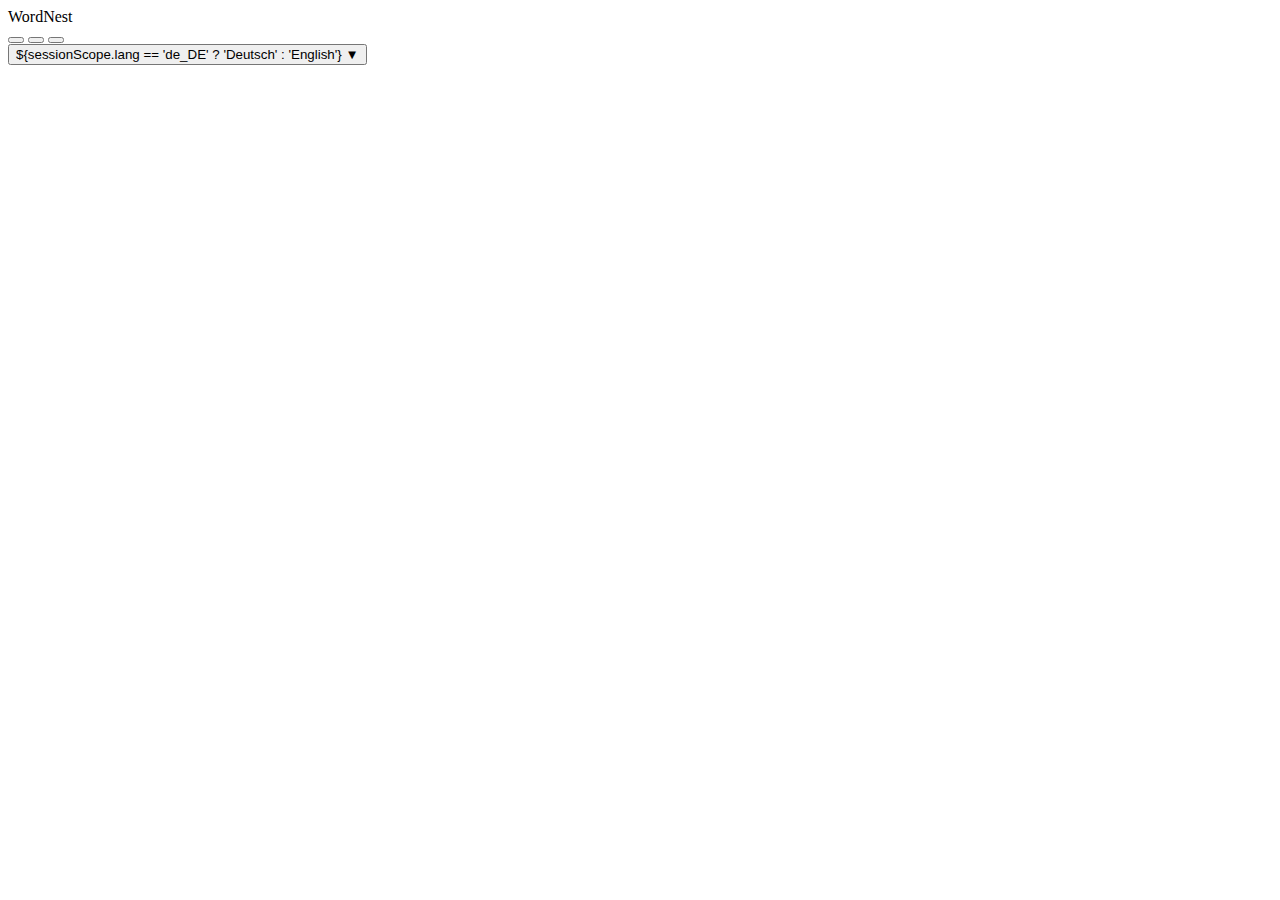
<file: header.html>
<!DOCTYPE html>
<html lang="en">

<head>
    <meta charset="UTF-8">
    <meta name="viewport" content="width=device-width, initial-scale=1.0">
    <title></title>
    <link rel="stylesheet" href="">
</head>

<body>
    <header>
        <div class="header-container">
            <div class="logo">WordNest</div>
            <div class="nav-buttons">
                <button class="nav-button">
                    <fmt:message key="page.home.main" />
                </button>
                <button class="nav-button">
                    <fmt:message key="page.home.subscribes" />
                </button>
                <button class="nav-button">
                    <fmt:message key="page.home.profile" />
                </button>
                <form action="${pageContext.request.contextPath}/locale" method="post">
                    <button class="nav-button">${sessionScope.lang == 'de_DE' ? 'Deutsch' : 'English'} ▼</button>
                    <input type="hidden" name="lang" id="langInput"
                        value="${sessionScope.lang == null ? 'de_DE' : (sessionScope.lang == 'de_DE' ? 'en_US' : 'de_DE')}">
                </form>
            </div>
        </div>
    </header>

</body>

</html>
</file>
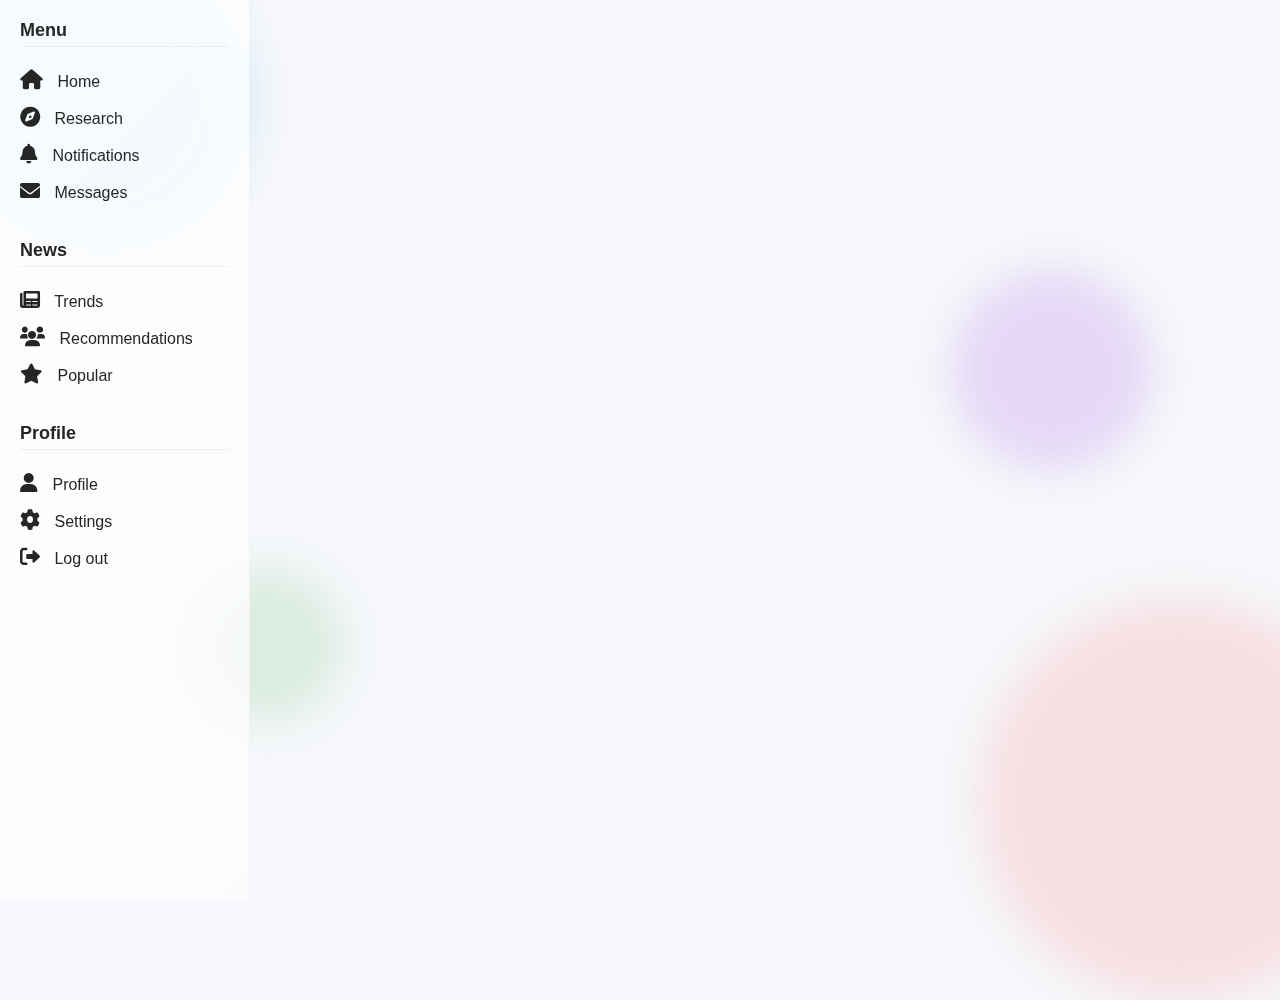
<file: post.html>
<!DOCTYPE html>
<html lang="en">

<head>
    <meta charset="UTF-8">
    <meta name="viewport" content="width=device-width, initial-scale=1.0">
    <link rel="stylesheet" href="https://cdnjs.cloudflare.com/ajax/libs/font-awesome/6.0.0-beta3/css/all.min.css">
    <title>WordNest</title>
    <link rel="stylesheet" href="style.css">
</head>

<body>
    <div class="background"></div>
    <div class="decoration circle1"></div>
    <div class="decoration circle2"></div>
    <div class="decoration circle3"></div>
    <div class="decoration circle4"></div>

    <div class="sidebar">
        <div class="sidebar-section">
            <div class="sidebar-title">Menu</div>
            <a href="">
                <div class="sidebar-item"><i class="fas fa-home"></i>
                    <!-- <fmt:message key="page.home.home" /> -->
                    Home
                </div>
            </a>
            <a href="/">
                <div class="sidebar-item"><i class="fas fa-compass"></i>
                    <!-- <fmt:message key="page.home.research" /> -->
                    Research
                </div>
            </a>
            <a href="/">
                <div class="sidebar-item"><i class="fas fa-bell"></i>
                    <!-- <fmt:message key="page.home.notifications" /> -->
                    Notifications
                </div>
            </a>
            <a href="/">
                <div class="sidebar-item"><i class="fas fa-envelope"></i>
                    <!-- <fmt:message key="page.home.messages" /> -->
                    Messages
                </div>
            </a>
        </div>

        <div class="sidebar-section">
            <div class="sidebar-title">News</div>

            <a href="/">
                <div class="sidebar-item"><i class="fas fa-newspaper"></i>
                    <!-- <fmt:message key="page.home.trends" /> -->
                    Trends
                </div>
            </a>
            <a href="/">
                <div class="sidebar-item"><i class="fas fa-users"></i>
                    <!-- <fmt:message key="page.home.recommendations" /> -->
                    Recommendations
                </div>
            </a>
            <a href="/">
                <div class="sidebar-item"><i class="fas fa-star"></i>
                    <!-- <fmt:message key="page.home.popular" /> -->
                    Popular
                </div>
            </a>
        </div>

        <div class="sidebar-section">
            <div class="sidebar-title">Profile</div>

            <a href="">
                <div class="sidebar-item">
                    <form action="${pageContext.request.contextPath}/profile" method="get" class="sidebar-item-form">
                        <button type="submit" class="sidebar-item-button">
                            <i class="fas fa-user"></i>
                            <!-- <fmt:message key="page.home.profile" /> -->
                            Profile
                        </button>
                    </form>
                </div>
            </a>
            <a href="/">
                <div class="sidebar-item">
                    <form action="${pageContext.request.contextPath}/settings" method="get" class="sidebar-item-form">
                        <button type="submit" class="sidebar-item-button">
                            <i class="fas fa-cog"></i>
                            <!-- <fmt:message key="page.home.settings" /> -->
                            Settings
                        </button>
                    </form>
                </div>
            </a>
            <a href="/">
                <div class="sidebar-item">
                    <form action="${pageContext.request.contextPath}/logout" method="post" class="sidebar-item-form">
                        <button type="submit" class="sidebar-item-button">
                            <i class="fas fa-sign-out-alt"></i>
                            <!-- <fmt:message key="page.home.logout" /> -->
                            Log out
                        </button>
                    </form>
                </div>
            </a>
        </div>
    </div>


</body>

</html>
</file>
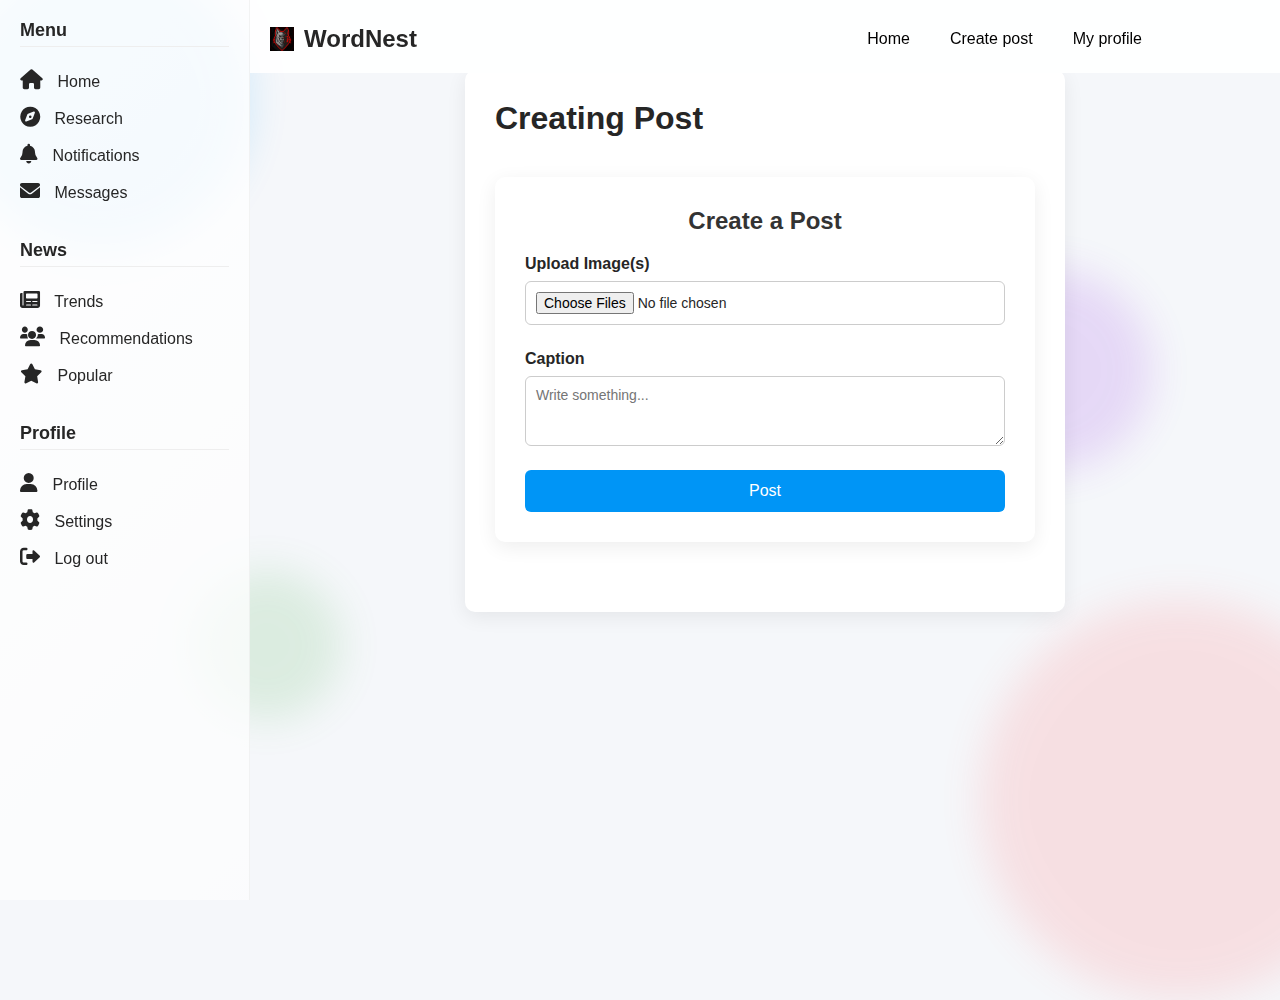
<file: pages/create.html>
<!DOCTYPE html>
<html lang="en">

<head>
    <meta charset="UTF-8">
    <meta name="viewport" content="width=device-width, initial-scale=1.0">
    <link rel="stylesheet" href="https://cdnjs.cloudflare.com/ajax/libs/font-awesome/6.0.0-beta3/css/all.min.css">
    <title>WordNest</title>
    <link rel="stylesheet" href="../styles/style.css">
    <link rel="stylesheet" href="../styles/adapt.css">
    <link rel="stylesheet" href="../styles/cr-post.css">
</head>

<body>
    <div class="background"></div>
    <div class="decoration circle1"></div>
    <div class="decoration circle2"></div>
    <div class="decoration circle3"></div>
    <div class="decoration circle4"></div>
    <div class="sidebar">
        <div class="sidebar-section">
            <div class="sidebar-title">Menu</div>
            <a href="index.html">
                <div class="sidebar-item"><i class="fas fa-home"></i>
                    <!-- <fmt:message key="page.home.home" /> -->
                    Home
                </div>
            </a>
            <a href="research.html">
                <div class="sidebar-item"><i class="fas fa-compass"></i>
                    <!-- <fmt:message key="page.home.research" /> -->
                    Research
                </div>
            </a>
            <a href="notification.html">
                <div class="sidebar-item"><i class="fas fa-bell"></i>
                    <!-- <fmt:message key="page.home.notifications" /> -->
                    Notifications
                </div>
            </a>
            <a href="messages.html">
                <div class="sidebar-item"><i class="fas fa-envelope"></i>
                    <!-- <fmt:message key="page.home.messages" /> -->
                    Messages
                </div>
            </a>
        </div>

        <div class="sidebar-section">
            <div class="sidebar-title">News</div>

            <a href="trends.html">
                <div class="sidebar-item"><i class="fas fa-newspaper"></i>
                    <!-- <fmt:message key="page.home.trends" /> -->
                    Trends
                </div>
            </a>
            <a href="recommendation.html">
                <div class="sidebar-item"><i class="fas fa-users"></i>
                    <!-- <fmt:message key="page.home.recommendations" /> -->
                    Recommendations
                </div>
            </a>
            <a href="">
                <div class="sidebar-item"><i class="fas fa-star"></i>
                    <!-- <fmt:message key="page.home.popular" /> -->
                    Popular
                </div>
            </a>
        </div>

        <div class="sidebar-section">
            <div class="sidebar-title">Profile</div>

            <a href="profile.html">
                <div class="sidebar-item">
                    <button type="submit" class="sidebar-item-button">
                        <i class="fas fa-user"></i>
                        <!-- <fmt:message key="page.home.profile" /> -->
                        Profile
                    </button>
                </div>
            </a>
            <a href="settings.html">
                <div class="sidebar-item">
                    <button type="submit" class="sidebar-item-button">
                        <i class="fas fa-cog"></i>
                        <!-- <fmt:message key="page.home.settings" /> -->
                        Settings
                    </button>
                </div>
            </a>
            <a href="/">
                <div class="sidebar-item">
                    <form action="${pageContext.request.contextPath}/logout" method="post" class="sidebar-item-form">
                        <button type="submit" class="sidebar-item-button">
                            <i class="fas fa-sign-out-alt"></i>
                            <!-- <fmt:message key="page.home.logout" /> -->
                            Log out
                        </button>
                    </form>
                </div>
            </a>
        </div>
    </div>

    <main class="content">
        <header>
            <div class="header-container">
                <button class="burger" onclick="toggleSidebar()">☰</button>
                <div class="logo">
                    <img src="../img.jpg" alt="Logo" style="height:24px; vertical-align:middle; margin-right:10px;">
                    WordNest
                </div>
                <div class="nav-buttons">
                    <a href="index.html"><button class="nav-button">Home</button></a>
                    <a href="create.html"><button class="nav-button">Create post</button></a>
                    <a href="profile.html"><button class="nav-button">My profile</button></a>
                </div>
            </div>
        </header>

        <div class="create-post-container">
            <div class="post-header">
                <h1>Creating Post</h1>
            </div>

            <!-- <form class="create-post-form" id="createform">
                <label for="photo">Post Photo</label>
                <input required type="file" id="photo" name="photo" accept="image/*">

                <label for="pname">Post caption</label>
                <input required type="text" id="pname" name="pname" placeholder="Post caption">

                <label for="tegs">Tegs:</label>
                <input required type="text" id="tegs" name="tegs" placeholder="reels/post">

                <label for="age">Age</label>
                <input required type="number" id="age" name="age" placeholder="30">

                
                <button type="button" onclick="saveProfile()"
                    style="cursor: pointer;;margin-top: 20px; padding: 10px 20px; border: none; background: #0095f6; color: white; border-radius: 5px;">Save</button>
            </form> -->
            <div class="create-post-container">
                <h2>Create a Post</h2>
                <form class="create-post-form" id="postForm">
                    <label for="image">Upload Image(s)</label>
                    <input type="file" id="image" name="image" accept="image/*" multiple>

                    <div id="image-preview"></div>

                    <label for="caption">Caption</label>
                    <textarea id="caption" name="caption" rows="3" placeholder="Write something..."></textarea>

                    <button type="submit">Post</button>
                </form>
            </div>


        </div>

    </main>

    <script>
        document.getElementById('image').addEventListener('change', e => {
            const preview = document.getElementById('image-preview');
            preview.innerHTML = '';
            [...e.target.files].forEach(file => {
                const img = document.createElement('img');
                img.src = URL.createObjectURL(file);
                preview.appendChild(img);
            });
        });

        document.getElementById('postForm').addEventListener('submit', e => {
            e.preventDefault();
            alert("Post submitted!");
        });

    </script>
    <script src="../js/main.js"></script>

</body>

</html>
</file>
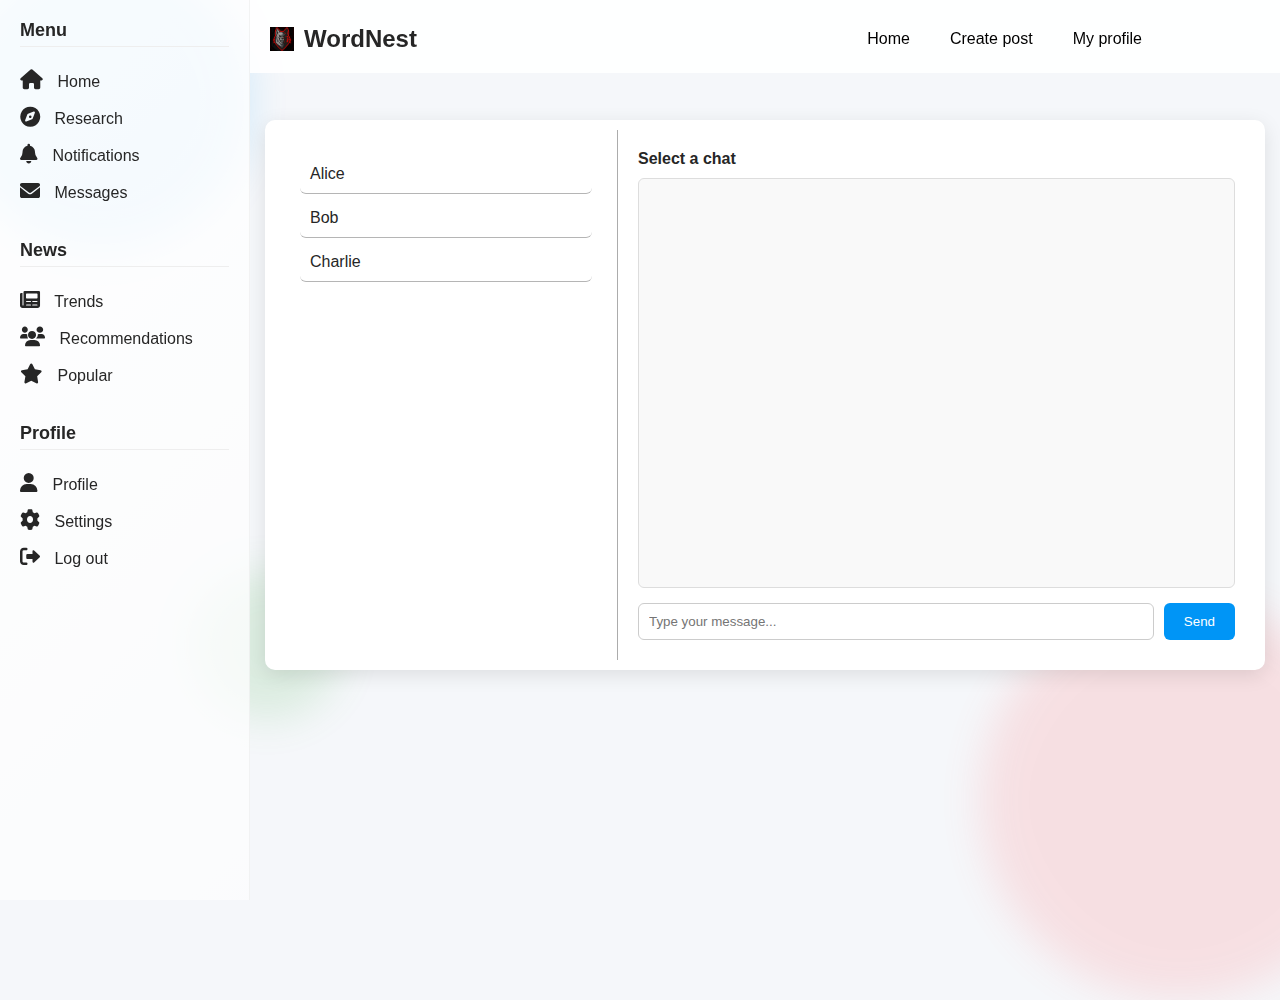
<file: pages/messages.html>
<!DOCTYPE html>
<html lang="en">

<head>
    <meta charset="UTF-8">
    <meta name="viewport" content="width=device-width, initial-scale=1.0">
    <link rel="stylesheet" href="https://cdnjs.cloudflare.com/ajax/libs/font-awesome/6.0.0-beta3/css/all.min.css">
    <title>WordNest</title>
    <link rel="stylesheet" href="../styles/style.css">
    <link rel="stylesheet" href="../styles/adapt.css">
    <link rel="stylesheet" href="../styles/message.css">
</head>

<body>
    <div class="background"></div>
    <div class="decoration circle1"></div>
    <div class="decoration circle2"></div>
    <div class="decoration circle3"></div>
    <div class="decoration circle4"></div>

    <div class="sidebar">
        <div class="sidebar-section">
            <div class="sidebar-title">Menu</div>
            <a href="index.html">
                <div class="sidebar-item"><i class="fas fa-home"></i>
                    <!-- <fmt:message key="page.home.home" /> -->
                    Home
                </div>
            </a>
            <a href="research.html">
                <div class="sidebar-item"><i class="fas fa-compass"></i>
                    <!-- <fmt:message key="page.home.research" /> -->
                    Research
                </div>
            </a>
            <a href="notification.html">
                <div class="sidebar-item"><i class="fas fa-bell"></i>
                    <!-- <fmt:message key="page.home.notifications" /> -->
                    Notifications
                </div>
            </a>
            <a href="">
                <div class="sidebar-item"><i class="fas fa-envelope"></i>
                    <!-- <fmt:message key="page.home.messages" /> -->
                    Messages
                </div>
            </a>
        </div>

        <div class="sidebar-section">
            <div class="sidebar-title">News</div>

            <a href="trends.html">
                <div class="sidebar-item"><i class="fas fa-newspaper"></i>
                    <!-- <fmt:message key="page.home.trends" /> -->
                    Trends
                </div>
            </a>
            <a href="recommendation.html">
                <div class="sidebar-item"><i class="fas fa-users"></i>
                    <!-- <fmt:message key="page.home.recommendations" /> -->
                    Recommendations
                </div>
            </a>
            <a href="popular.html">
                <div class="sidebar-item"><i class="fas fa-star"></i>
                    <!-- <fmt:message key="page.home.popular" /> -->
                    Popular
                </div>
            </a>
        </div>

        <div class="sidebar-section">
            <div class="sidebar-title">Profile</div>

            <a href="profile.html">
                <div class="sidebar-item">
                    <button type="submit" class="sidebar-item-button">
                        <i class="fas fa-user"></i>
                        <!-- <fmt:message key="page.home.profile" /> -->
                        Profile
                    </button>
                </div>
            </a>
            <a href="settings.html">
                <div class="sidebar-item">
                    <button type="submit" class="sidebar-item-button">
                        <i class="fas fa-cog"></i>
                        <!-- <fmt:message key="page.home.settings" /> -->
                        Settings
                    </button>
                </div>
            </a>
            <a href="/">
                <div class="sidebar-item">
                    <form action="${pageContext.request.contextPath}/logout" method="post" class="sidebar-item-form">
                        <button type="submit" class="sidebar-item-button">
                            <i class="fas fa-sign-out-alt"></i>
                            <!-- <fmt:message key="page.home.logout" /> -->
                            Log out
                        </button>
                    </form>
                </div>
            </a>
        </div>
    </div>

    <main class="content">
        <header>
            <div class="header-container">
                <button class="burger" onclick="toggleSidebar()">☰</button>
                <div class="logo">
                    <img src="../img.jpg" alt="Logo" style="height:24px; vertical-align:middle; margin-right:10px;">
                    WordNest
                </div>
                <div class="nav-buttons">
                    <a href="index.html"><button class="nav-button">Home</button></a>
                    <a href="create.html"><button class="nav-button">Create post</button></a>
                    <a href="profile.html"><button class="nav-button">My profile</button></a>
                </div>
            </div>
        </header>

        <div class="messages-container">
            <div class="dialog-list">
                <div class="dialog-item" onclick="openChat('Alice')">Alice</div>
                <div class="dialog-item" onclick="openChat('Bob')">Bob</div>
                <div class="dialog-item" onclick="openChat('Charlie')">Charlie</div>
            </div>
            <div class="chat-box">
                <div class="chat-header" id="chatHeader">Select a chat</div>
                <div class="messages-area" id="messagesArea"></div>
                <form class="send-message" onsubmit="sendMessage(event)">
                    <input type="text" id="messageInput" placeholder="Type your message...">
                    <button type="submit">Send</button>
                </form>
            </div>
        </div>

    </main>

    <script>
        let currentUser = '';
        function openChat(user) {
            currentUser = user;
            document.getElementById('chatHeader').innerText = 'Chat with ' + user;
            document.getElementById('messagesArea').innerHTML = `
        <div class="message them">Hi, this is ${user}!</div>
        <div class="message you">Hello ${user}!</div>
      `;
        }

        function sendMessage(event) {
            event.preventDefault();
            const input = document.getElementById('messageInput');
            const text = input.value.trim();
            if (!text) return;
            const msg = document.createElement('div');
            msg.className = 'message you';
            msg.textContent = text;
            document.getElementById('messagesArea').appendChild(msg);
            input.value = '';
        }
    </script>

</body>

</html>
</file>
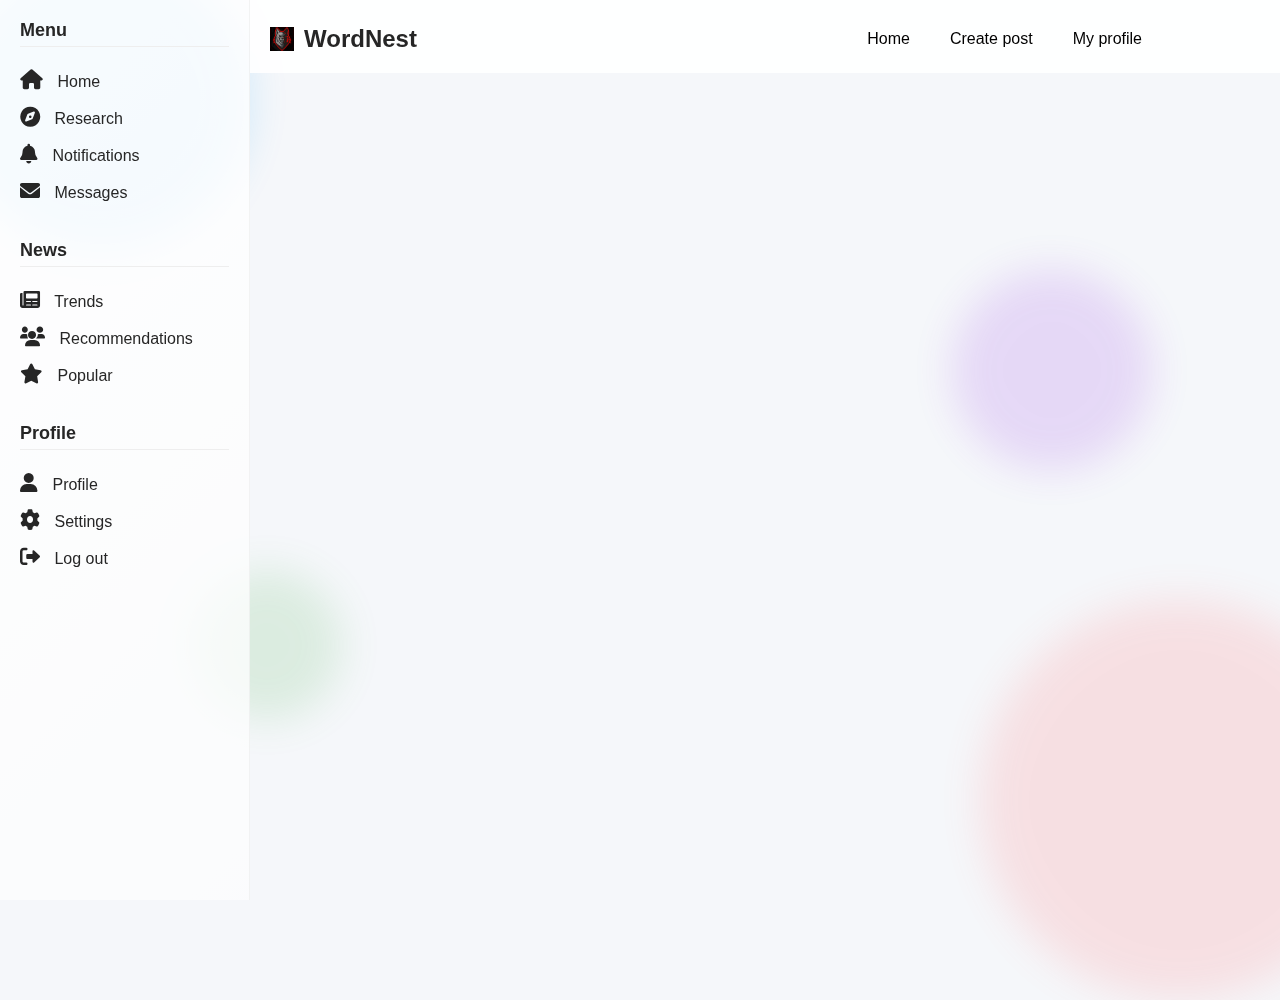
<file: pages/notification.html>
<!DOCTYPE html>
<html lang="en">

<head>
    <meta charset="UTF-8">
    <meta name="viewport" content="width=device-width, initial-scale=1.0">
    <link rel="stylesheet" href="https://cdnjs.cloudflare.com/ajax/libs/font-awesome/6.0.0-beta3/css/all.min.css">
    <title>WordNest</title>
    <link rel="stylesheet" href="../styles/style.css">
    <link rel="stylesheet" href="../styles/adapt.css">
    <link rel="stylesheet" href="../styles/profile.css">
</head>

<body>
    <div class="background"></div>
    <div class="decoration circle1"></div>
    <div class="decoration circle2"></div>
    <div class="decoration circle3"></div>
    <div class="decoration circle4"></div>
    
    <div class="sidebar">
        <div class="sidebar-section">
            <div class="sidebar-title">Menu</div>
            <a href="index.html">
                <div class="sidebar-item"><i class="fas fa-home"></i>
                    <!-- <fmt:message key="page.home.home" /> -->
                    Home
                </div>
            </a>
            <a href="research.html">
                <div class="sidebar-item"><i class="fas fa-compass"></i>
                    <!-- <fmt:message key="page.home.research" /> -->
                    Research
                </div>
            </a>
            <a href="notification.html">
                <div class="sidebar-item"><i class="fas fa-bell"></i>
                    <!-- <fmt:message key="page.home.notifications" /> -->
                    Notifications
                </div>
            </a>
            <a href="messages.html">
                <div class="sidebar-item"><i class="fas fa-envelope"></i>
                    <!-- <fmt:message key="page.home.messages" /> -->
                    Messages
                </div>
            </a>
        </div>

        <div class="sidebar-section">
            <div class="sidebar-title">News</div>

            <a href="trends.html">
                <div class="sidebar-item"><i class="fas fa-newspaper"></i>
                    <!-- <fmt:message key="page.home.trends" /> -->
                    Trends
                </div>
            </a>
            <a href="recommendation.html">
                <div class="sidebar-item"><i class="fas fa-users"></i>
                    <!-- <fmt:message key="page.home.recommendations" /> -->
                    Recommendations
                </div>
            </a>
            <a href="popular.html">
                <div class="sidebar-item"><i class="fas fa-star"></i>
                    <!-- <fmt:message key="page.home.popular" /> -->
                    Popular
                </div>
            </a>
        </div>

        <div class="sidebar-section">
            <div class="sidebar-title">Profile</div>

            <a href="profile.html">
                <div class="sidebar-item">
                    <button type="submit" class="sidebar-item-button">
                        <i class="fas fa-user"></i>
                        <!-- <fmt:message key="page.home.profile" /> -->
                        Profile
                    </button>
                </div>
            </a>
            <a href="settings.html">
                <div class="sidebar-item">
                    <button type="submit" class="sidebar-item-button">
                        <i class="fas fa-cog"></i>
                        <!-- <fmt:message key="page.home.settings" /> -->
                        Settings
                    </button>
                </div>
            </a>
            <a href="/">
                <div class="sidebar-item">
                    <form action="${pageContext.request.contextPath}/logout" method="post" class="sidebar-item-form">
                        <button type="submit" class="sidebar-item-button">
                            <i class="fas fa-sign-out-alt"></i>
                            <!-- <fmt:message key="page.home.logout" /> -->
                            Log out
                        </button>
                    </form>
                </div>
            </a>
        </div>
    </div>

    <main class="content">
        <header>
            <div class="header-container">
                <button class="burger" onclick="toggleSidebar()">☰</button>
                <div class="logo">
                    <img src="../img.jpg" alt="Logo" style="height:24px; vertical-align:middle; margin-right:10px;">
                    WordNest
                </div>
                <div class="nav-buttons">
                    <a href="index.html"><button class="nav-button">Home</button></a>
                    <a href="create.html"><button class="nav-button">Create post</button></a>
                    <a href="profile.html"><button class="nav-button">My profile</button></a>
                </div>
            </div>
        </header>


    </main>

</body>

</html>
</file>
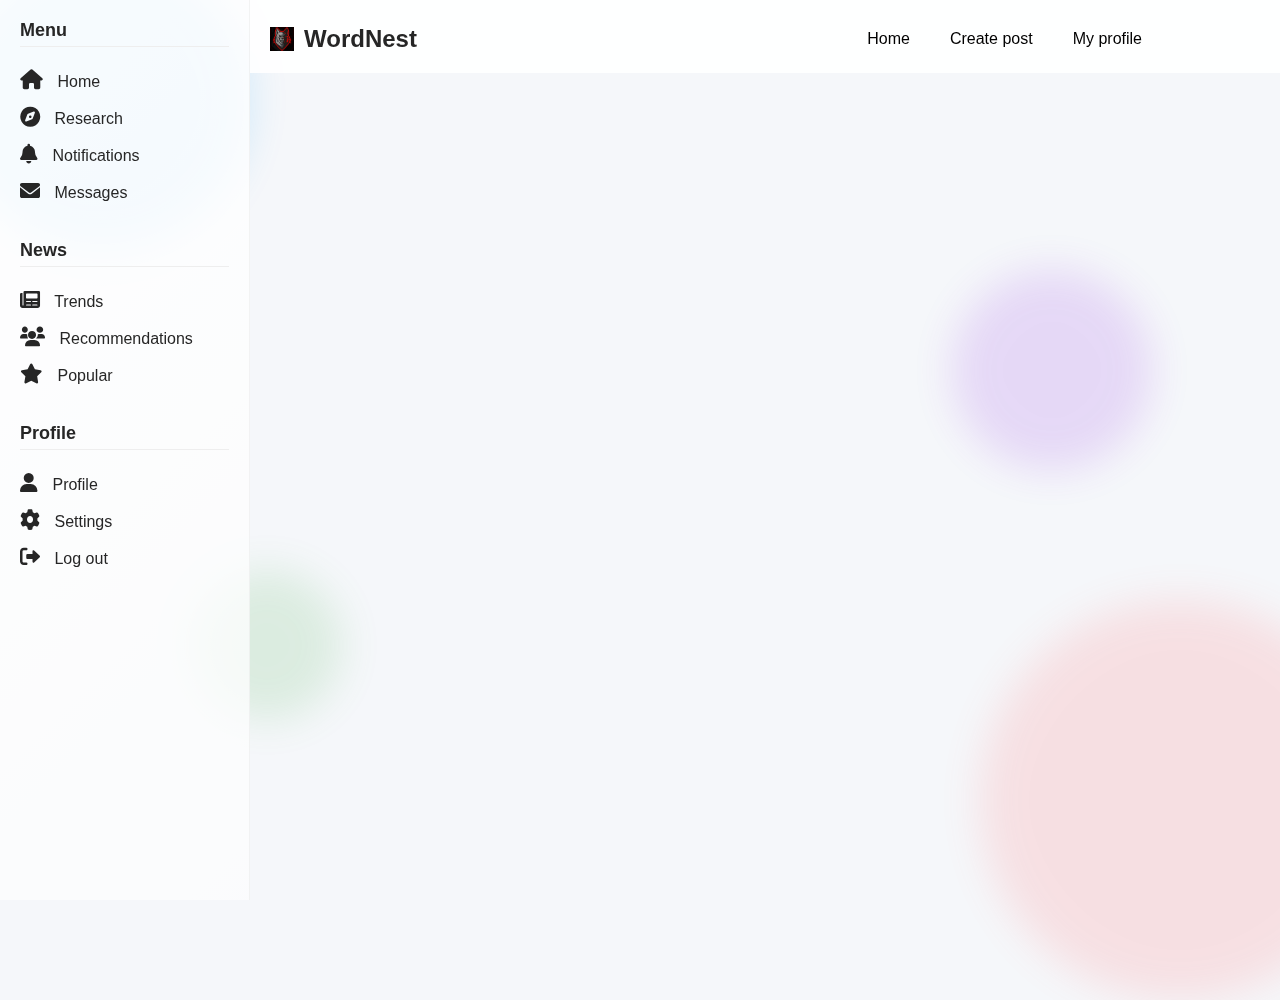
<file: pages/popular.html>
<!DOCTYPE html>
<html lang="en">

<head>
    <meta charset="UTF-8">
    <meta name="viewport" content="width=device-width, initial-scale=1.0">
    <link rel="stylesheet" href="https://cdnjs.cloudflare.com/ajax/libs/font-awesome/6.0.0-beta3/css/all.min.css">
    <title>WordNest</title>
    <link rel="stylesheet" href="../styles/style.css">
    <link rel="stylesheet" href="../styles/adapt.css">
    <link rel="stylesheet" href="../styles/profile.css">
</head>

<body>
    <div class="background"></div>
    <div class="decoration circle1"></div>
    <div class="decoration circle2"></div>
    <div class="decoration circle3"></div>
    <div class="decoration circle4"></div>

    <div class="sidebar">
        <div class="sidebar-section">
            <div class="sidebar-title">Menu</div>
            <a href="index.html">
                <div class="sidebar-item"><i class="fas fa-home"></i>
                    <!-- <fmt:message key="page.home.home" /> -->
                    Home
                </div>
            </a>
            <a href="research.html">
                <div class="sidebar-item"><i class="fas fa-compass"></i>
                    <!-- <fmt:message key="page.home.research" /> -->
                    Research
                </div>
            </a>
            <a href="notification.html">
                <div class="sidebar-item"><i class="fas fa-bell"></i>
                    <!-- <fmt:message key="page.home.notifications" /> -->
                    Notifications
                </div>
            </a>
            <a href="messages.html">
                <div class="sidebar-item"><i class="fas fa-envelope"></i>
                    <!-- <fmt:message key="page.home.messages" /> -->
                    Messages
                </div>
            </a>
        </div>

        <div class="sidebar-section">
            <div class="sidebar-title">News</div>

            <a href="trends.html">
                <div class="sidebar-item"><i class="fas fa-newspaper"></i>
                    <!-- <fmt:message key="page.home.trends" /> -->
                    Trends
                </div>
            </a>
            <a href="recommendation.html">
                <div class="sidebar-item"><i class="fas fa-users"></i>
                    <!-- <fmt:message key="page.home.recommendations" /> -->
                    Recommendations
                </div>
            </a>
            <a href="">
                <div class="sidebar-item"><i class="fas fa-star"></i>
                    <!-- <fmt:message key="page.home.popular" /> -->
                    Popular
                </div>
            </a>
        </div>

        <div class="sidebar-section">
            <div class="sidebar-title">Profile</div>

            <a href="profile.html">
                <div class="sidebar-item">
                    <button type="submit" class="sidebar-item-button">
                        <i class="fas fa-user"></i>
                        <!-- <fmt:message key="page.home.profile" /> -->
                        Profile
                    </button>
                </div>
            </a>
            <a href="settings.html">
                <div class="sidebar-item">
                    <button type="submit" class="sidebar-item-button">
                        <i class="fas fa-cog"></i>
                        <!-- <fmt:message key="page.home.settings" /> -->
                        Settings
                    </button>
                </div>
            </a>
            <a href="/">
                <div class="sidebar-item">
                    <form action="${pageContext.request.contextPath}/logout" method="post" class="sidebar-item-form">
                        <button type="submit" class="sidebar-item-button">
                            <i class="fas fa-sign-out-alt"></i>
                            <!-- <fmt:message key="page.home.logout" /> -->
                            Log out
                        </button>
                    </form>
                </div>
            </a>
        </div>
    </div>

    <main class="content">
        <header>
            <div class="header-container">
                <button class="burger" onclick="toggleSidebar()">☰</button>
                <div class="logo">
                    <img src="../img.jpg" alt="Logo" style="height:24px; vertical-align:middle; margin-right:10px;">
                    WordNest
                </div>
                <div class="nav-buttons">
                    <a href="index.html"><button class="nav-button">Home</button></a>
                    <a href="create.html"><button class="nav-button">Create post</button></a>
                    <a href="profile.html"><button class="nav-button">My profile</button></a>
                </div>
            </div>
        </header>


    </main>

</body>

</html>
</file>
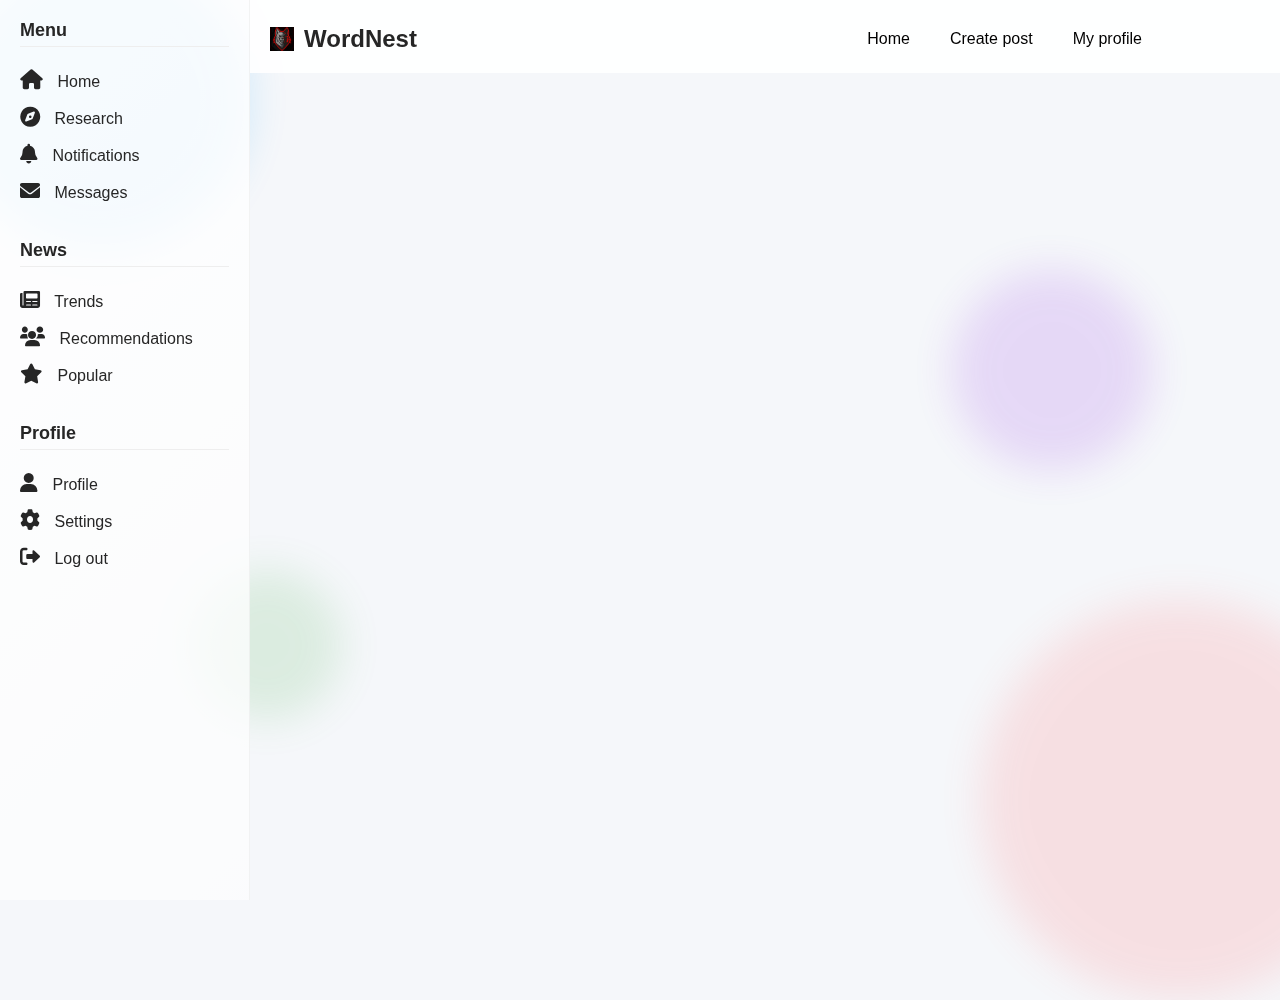
<file: pages/recommendation.html>
<!DOCTYPE html>
<html lang="en">

<head>
    <meta charset="UTF-8">
    <meta name="viewport" content="width=device-width, initial-scale=1.0">
    <link rel="stylesheet" href="https://cdnjs.cloudflare.com/ajax/libs/font-awesome/6.0.0-beta3/css/all.min.css">
    <title>WordNest</title>
    <link rel="stylesheet" href="../styles/style.css">
    <link rel="stylesheet" href="../styles/adapt.css">
    <link rel="stylesheet" href="../styles/profile.css">
</head>

<body>
    <div class="background"></div>
    <div class="decoration circle1"></div>
    <div class="decoration circle2"></div>
    <div class="decoration circle3"></div>
    <div class="decoration circle4"></div>
    <div class="sidebar">
        
        <div class="sidebar-section">
            <div class="sidebar-title">Menu</div>
            <a href="index.html">
                <div class="sidebar-item"><i class="fas fa-home"></i>
                    <!-- <fmt:message key="page.home.home" /> -->
                    Home
                </div>
            </a>
            <a href="research.html">
                <div class="sidebar-item"><i class="fas fa-compass"></i>
                    <!-- <fmt:message key="page.home.research" /> -->
                    Research
                </div>
            </a>
            <a href="notification.html">
                <div class="sidebar-item"><i class="fas fa-bell"></i>
                    <!-- <fmt:message key="page.home.notifications" /> -->
                    Notifications
                </div>
            </a>
            <a href="messages.html">
                <div class="sidebar-item"><i class="fas fa-envelope"></i>
                    <!-- <fmt:message key="page.home.messages" /> -->
                    Messages
                </div>
            </a>
        </div>

        <div class="sidebar-section">
            <div class="sidebar-title">News</div>

            <a href="trends.html">
                <div class="sidebar-item"><i class="fas fa-newspaper"></i>
                    <!-- <fmt:message key="page.home.trends" /> -->
                    Trends
                </div>
            </a>
            <a href="">
                <div class="sidebar-item"><i class="fas fa-users"></i>
                    <!-- <fmt:message key="page.home.recommendations" /> -->
                    Recommendations
                </div>
            </a>
            <a href="popular.html">
                <div class="sidebar-item"><i class="fas fa-star"></i>
                    <!-- <fmt:message key="page.home.popular" /> -->
                    Popular
                </div>
            </a>
        </div>

        <div class="sidebar-section">
            <div class="sidebar-title">Profile</div>

            <a href="../profile.html">
                <div class="sidebar-item">

                    <button type="submit" class="sidebar-item-button">
                        <i class="fas fa-user"></i>
                        <!-- <fmt:message key="page.home.profile" /> -->
                        Profile
                    </button>
                </div>
            </a>
            <a href="settings.html">
                <div class="sidebar-item">
                    <button type="submit" class="sidebar-item-button">
                            <i class="fas fa-cog"></i>
                            <!-- <fmt:message key="page.home.settings" /> -->
                            Settings
                        </button>
                </div>
            </a>
            <a href="/">
                <div class="sidebar-item">
                    <form action="${pageContext.request.contextPath}/logout" method="post" class="sidebar-item-form">
                        <button type="submit" class="sidebar-item-button">
                            <i class="fas fa-sign-out-alt"></i>
                            <!-- <fmt:message key="page.home.logout" /> -->
                            Log out
                        </button>
                    </form>
                </div>
            </a>
        </div>
    </div>

    <main class="content">
        <header>
            <div class="header-container">
                <button class="burger" onclick="toggleSidebar()">☰</button>
                <div class="logo">
                    <img src="../img.jpg" alt="Logo" style="height:24px; vertical-align:middle; margin-right:10px;">
                    WordNest
                </div>
                <div class="nav-buttons">
                    <a href="index.html"><button class="nav-button">Home</button></a>
                    <a href="create.html"><button class="nav-button">Create post</button></a>
                    <a href="profile.html"><button class="nav-button">My profile</button></a>
                </div>
            </div>
        </header>


    </main>

</body>

</html>
</file>
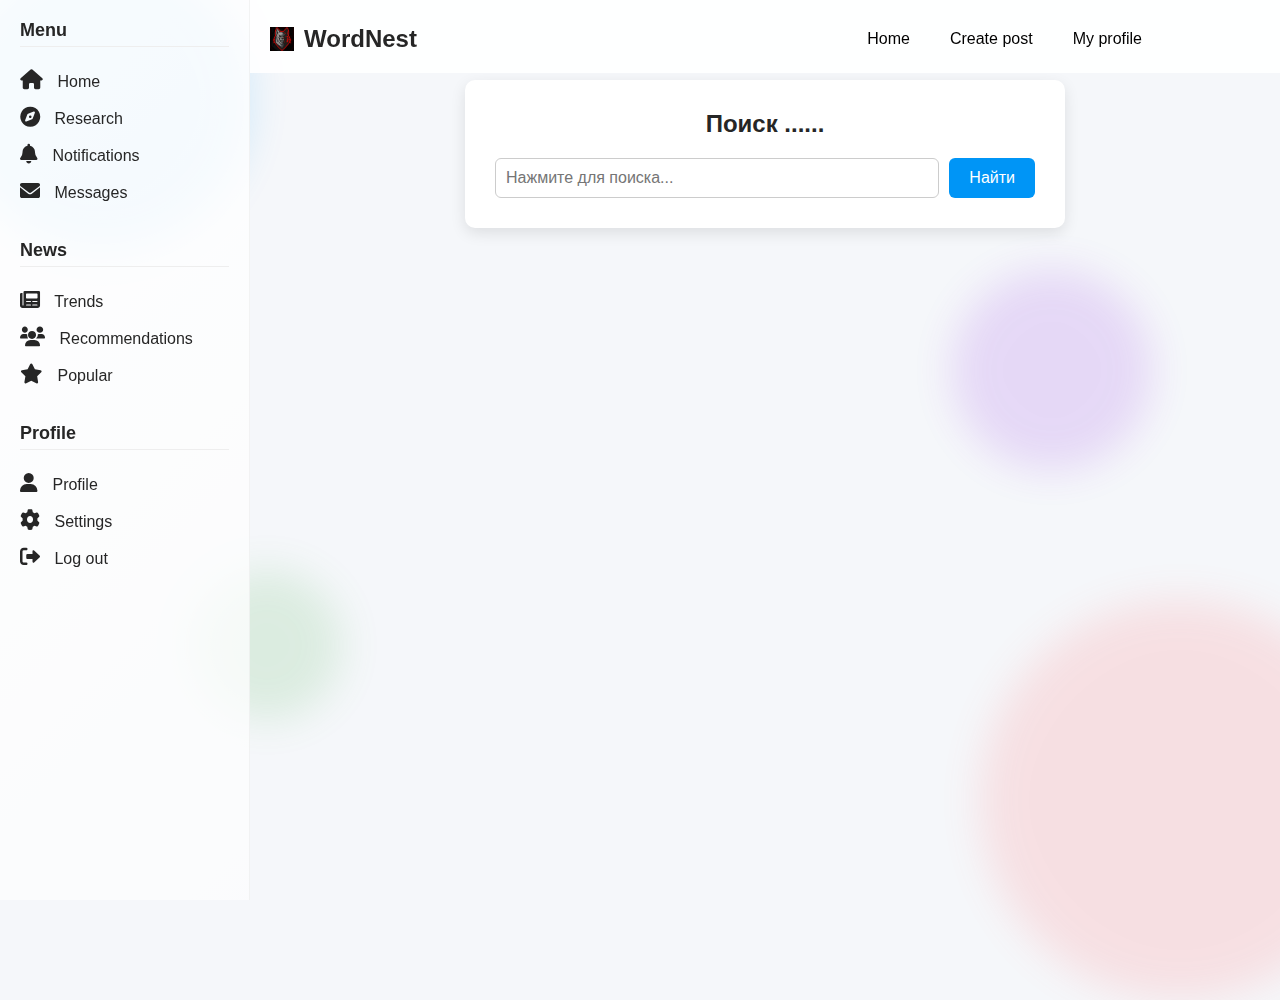
<file: pages/research.html>
<!DOCTYPE html>
<html lang="en">

<head>
    <meta charset="UTF-8">
    <meta name="viewport" content="width=device-width, initial-scale=1.0">
    <link rel="stylesheet" href="https://cdnjs.cloudflare.com/ajax/libs/font-awesome/6.0.0-beta3/css/all.min.css">
    <title>WordNest</title>
    <link rel="stylesheet" href="../styles/style.css">
    <link rel="stylesheet" href="../styles/adapt.css">
    <link rel="stylesheet" href="../styles/search.css">
</head>

<body>
    <div class="background"></div>
    <div class="decoration circle1"></div>
    <div class="decoration circle2"></div>
    <div class="decoration circle3"></div>
    <div class="decoration circle4"></div>

    <div class="sidebar">
        <div class="sidebar-section">
            <div class="sidebar-title">Menu</div>
            <a href="index.html">
                <div class="sidebar-item"><i class="fas fa-home"></i>
                    <!-- <fmt:message key="page.home.home" /> -->
                    Home
                </div>
            </a>
            <a href="">
                <div class="sidebar-item"><i class="fas fa-compass"></i>
                    <!-- <fmt:message key="page.home.research" /> -->
                    Research
                </div>
            </a>
            <a href="notification.html">
                <div class="sidebar-item"><i class="fas fa-bell"></i>
                    <!-- <fmt:message key="page.home.notifications" /> -->
                    Notifications
                </div>
            </a>
            <a href="messages.html">
                <div class="sidebar-item"><i class="fas fa-envelope"></i>
                    <!-- <fmt:message key="page.home.messages" /> -->
                    Messages
                </div>
            </a>
        </div>

        <div class="sidebar-section">
            <div class="sidebar-title">News</div>

            <a href="trends.html">
                <div class="sidebar-item"><i class="fas fa-newspaper"></i>
                    <!-- <fmt:message key="page.home.trends" /> -->
                    Trends
                </div>
            </a>
            <a href="recommendation.html">
                <div class="sidebar-item"><i class="fas fa-users"></i>
                    <!-- <fmt:message key="page.home.recommendations" /> -->
                    Recommendations
                </div>
            </a>
            <a href="popular.html">
                <div class="sidebar-item"><i class="fas fa-star"></i>
                    <!-- <fmt:message key="page.home.popular" /> -->
                    Popular
                </div>
            </a>
        </div>

        <div class="sidebar-section">
            <div class="sidebar-title">Profile</div>

            <a href="../profile.html">
                <div class="sidebar-item">
                    <button type="submit" class="sidebar-item-button">
                        <i class="fas fa-user"></i>
                        <!-- <fmt:message key="page.home.profile" /> -->
                        Profile
                    </button>
                </div>
            </a>
            <a href="settings.html">
                <div class="sidebar-item">
                    <button type="submit" class="sidebar-item-button">
                        <i class="fas fa-cog"></i>
                        <!-- <fmt:message key="page.home.settings" /> -->
                        Settings
                    </button>
                </div>
            </a>
            <a href="/">
                <div class="sidebar-item">
                    <form action="${pageContext.request.contextPath}/logout" method="post" class="sidebar-item-form">
                        <button type="submit" class="sidebar-item-button">
                            <i class="fas fa-sign-out-alt"></i>
                            <!-- <fmt:message key="page.home.logout" /> -->
                            Log out
                        </button>
                    </form>
                </div>
            </a>
        </div>
    </div>

    <main class="content">
        <header>
            <div class="header-container">
                <button class="burger" onclick="toggleSidebar()">☰</button>
                <div class="logo">
                    <img src="../img.jpg" alt="Logo" style="height:24px; vertical-align:middle; margin-right:10px;">
                    WordNest
                </div>
                <div class="nav-buttons">
                    <a href="index.html"><button class="nav-button">Home</button></a>
                    <a href="create.html"><button class="nav-button">Create post</button></a>
                    <a href="profile.html"><button class="nav-button">My profile</button></a>
                </div>
            </div>
        </header>

        <div class="search-container">
            <h2>Поиск ......</h2>
            <form class="search-box" onsubmit="performSearch(event)">
                <input type="text" id="searchInput" placeholder="Нажмите для поиска...">
                <button type="submit">Найти</button>
            </form>
        </div>
        <div class="post-grid">
            <div class="results" id="results">

            </div>

        </div>

    </main>

    <script>
        function performSearch(event) {
            event.preventDefault();
            const query = document.getElementById('searchInput').value.trim();
            const results = document.getElementById('results');
            results.innerHTML = '';
            if (!query) return;

            // Dummy results for template purposes
            const резултаты = [
                'Машины',
                'Посты',
                'Еда',
                'Исследование',
                'Работа'
            ];

            резултаты.filter(item => item.toLowerCase().includes(query.toLowerCase()))
                .forEach(result => {
                    const div = document.createElement('div');
                    div.className = 'result-item';
                    div.textContent = result;
                    results.appendChild(div);
                });
        }
    </script>

</body>

</html>
</file>
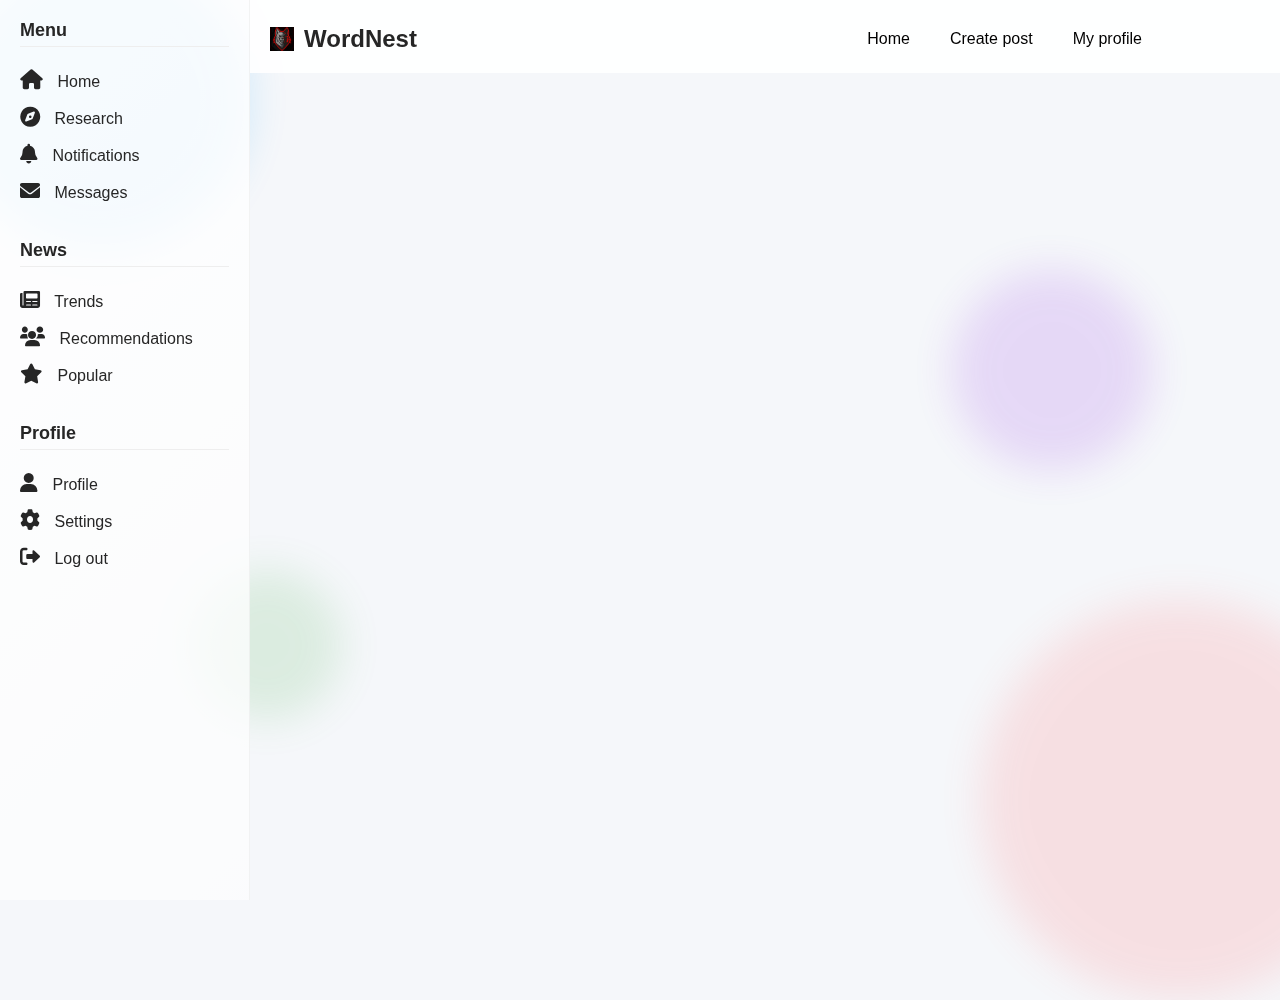
<file: pages/settings.html>
<!DOCTYPE html>
<html lang="en">

<head>
    <meta charset="UTF-8">
    <meta name="viewport" content="width=device-width, initial-scale=1.0">
    <link rel="stylesheet" href="https://cdnjs.cloudflare.com/ajax/libs/font-awesome/6.0.0-beta3/css/all.min.css">
    <title>WordNest</title>
    <link rel="stylesheet" href="../styles/style.css">
    <link rel="stylesheet" href="../styles/adapt.css">
    <link rel="stylesheet" href="../styles/profile.css">
</head>

<body>
    <div class="background"></div>
    <div class="decoration circle1"></div>
    <div class="decoration circle2"></div>
    <div class="decoration circle3"></div>
    <div class="decoration circle4"></div>
    
    <div class="sidebar">
        <div class="sidebar-section">
            <div class="sidebar-title">Menu</div>
            <a href="index.html">
                <div class="sidebar-item"><i class="fas fa-home"></i>
                    <!-- <fmt:message key="page.home.home" /> -->
                    Home
                </div>
            </a>
            <a href="">
                <div class="sidebar-item"><i class="fas fa-compass"></i>
                    <!-- <fmt:message key="page.home.research" /> -->
                    Research
                </div>
            </a>
            <a href="notification.html">
                <div class="sidebar-item"><i class="fas fa-bell"></i>
                    <!-- <fmt:message key="page.home.notifications" /> -->
                    Notifications
                </div>
            </a>
            <a href="messages.html">
                <div class="sidebar-item"><i class="fas fa-envelope"></i>
                    <!-- <fmt:message key="page.home.messages" /> -->
                    Messages
                </div>
            </a>
        </div>

        <div class="sidebar-section">
            <div class="sidebar-title">News</div>

            <a href="trends.html">
                <div class="sidebar-item"><i class="fas fa-newspaper"></i>
                    <!-- <fmt:message key="page.home.trends" /> -->
                    Trends
                </div>
            </a>
            <a href="recommendation.html">
                <div class="sidebar-item"><i class="fas fa-users"></i>
                    <!-- <fmt:message key="page.home.recommendations" /> -->
                    Recommendations
                </div>
            </a>
            <a href="popular.html">
                <div class="sidebar-item"><i class="fas fa-star"></i>
                    <!-- <fmt:message key="page.home.popular" /> -->
                    Popular
                </div>
            </a>
        </div>

        <div class="sidebar-section">
            <div class="sidebar-title">Profile</div>

            <a href="profile.html">
                <div class="sidebar-item">
                    <button type="submit" class="sidebar-item-button">
                        <i class="fas fa-user"></i>
                        <!-- <fmt:message key="page.home.profile" /> -->
                        Profile
                    </button>
                </div>
            </a>
            <a href="">
                <div class="sidebar-item">
                     <button type="submit" class="sidebar-item-button">
                            <i class="fas fa-cog"></i>
                            <!-- <fmt:message key="page.home.settings" /> -->
                            Settings
                        </button>
                </div>
            </a>
            <a href="/">
                <div class="sidebar-item">
                    <form action="${pageContext.request.contextPath}/logout" method="post" class="sidebar-item-form">
                        <button type="submit" class="sidebar-item-button">
                            <i class="fas fa-sign-out-alt"></i>
                            <!-- <fmt:message key="page.home.logout" /> -->
                            Log out
                        </button>
                    </form>
                </div>
            </a>
        </div>
    </div>

    <main class="content">
        <header>
            <div class="header-container">
                <button class="burger" onclick="toggleSidebar()">☰</button>
                <div class="logo">
                    <img src="../img.jpg" alt="Logo" style="height:24px; vertical-align:middle; margin-right:10px;">
                    WordNest
                </div>
                <div class="nav-buttons">
                    <a href="index.html"><button class="nav-button">Home</button></a>
                    <a href="create.html"><button class="nav-button">Create post</button></a>
                    <a href="profile.html"><button class="nav-button">My profile</button></a>
                </div>
            </div>
        </header>


    </main>


</body>

</html>
</file>
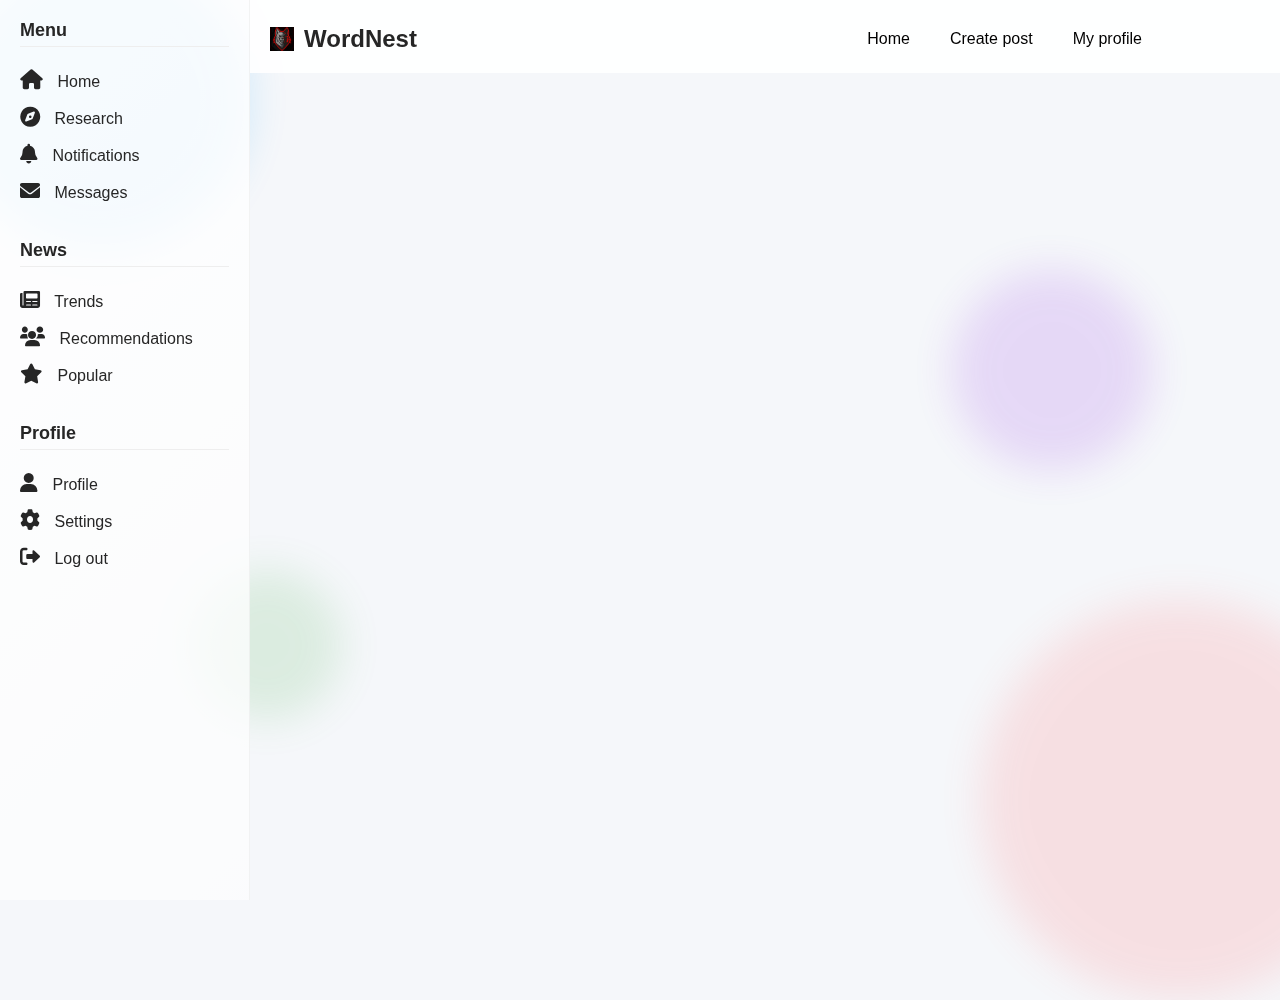
<file: pages/trends.html>
<!DOCTYPE html>
<html lang="en">

<head>
    <meta charset="UTF-8">
    <meta name="viewport" content="width=device-width, initial-scale=1.0">
    <link rel="stylesheet" href="https://cdnjs.cloudflare.com/ajax/libs/font-awesome/6.0.0-beta3/css/all.min.css">
    <title>WordNest</title>
    <link rel="stylesheet" href="../styles/style.css">
    <link rel="stylesheet" href="../styles/adapt.css">
    <link rel="stylesheet" href="../styles/profile.css">
</head>

<body>
    <div class="background"></div>
    <div class="decoration circle1"></div>
    <div class="decoration circle2"></div>
    <div class="decoration circle3"></div>
    <div class="decoration circle4"></div>
    
    <div class="sidebar">
        <div class="sidebar-section">
            <div class="sidebar-title">Menu</div>
            <a href="../index.html">
                <div class="sidebar-item"><i class="fas fa-home"></i>
                    <!-- <fmt:message key="page.home.home" /> -->
                    Home
                </div>
            </a>
            <a href="research.html">
                <div class="sidebar-item"><i class="fas fa-compass"></i>
                    <!-- <fmt:message key="page.home.research" /> -->
                    Research
                </div>
            </a>
            <a href="notification.html">
                <div class="sidebar-item"><i class="fas fa-bell"></i>
                    <!-- <fmt:message key="page.home.notifications" /> -->
                    Notifications
                </div>
            </a>
            <a href="messages.html">
                <div class="sidebar-item"><i class="fas fa-envelope"></i>
                    <!-- <fmt:message key="page.home.messages" /> -->
                    Messages
                </div>
            </a>
        </div>

        <div class="sidebar-section">
            <div class="sidebar-title">News</div>

            <a href="">
                <div class="sidebar-item"><i class="fas fa-newspaper"></i>
                    <!-- <fmt:message key="page.home.trends" /> -->
                    Trends
                </div>
            </a>
            <a href="recommendation.html">
                <div class="sidebar-item"><i class="fas fa-users"></i>
                    <!-- <fmt:message key="page.home.recommendations" /> -->
                    Recommendations
                </div>
            </a>
            <a href="popular.html">
                <div class="sidebar-item"><i class="fas fa-star"></i>
                    <!-- <fmt:message key="page.home.popular" /> -->
                    Popular
                </div>
            </a>
        </div>

        <div class="sidebar-section">
            <div class="sidebar-title">Profile</div>

            <a href="profile.html">
                <div class="sidebar-item">
                    <button type="submit" class="sidebar-item-button">
                        <i class="fas fa-user"></i>
                        <!-- <fmt:message key="page.home.profile" /> -->
                        Profile
                    </button>
                </div>
            </a>
            <a href="settings.html">
                <div class="sidebar-item">
                    <button type="submit" class="sidebar-item-button">
                        <i class="fas fa-cog"></i>
                        <!-- <fmt:message key="page.home.settings" /> -->
                        Settings
                    </button>
                </div>
            </a>
            <a href="/">
                <div class="sidebar-item">
                    <form action="${pageContext.request.contextPath}/logout" method="post" class="sidebar-item-form">
                        <button type="submit" class="sidebar-item-button">
                            <i class="fas fa-sign-out-alt"></i>
                            <!-- <fmt:message key="page.home.logout" /> -->
                            Log out
                        </button>
                    </form>
                </div>
            </a>
        </div>
    </div>

    <main class="content">
        <header>
            <div class="header-container">
                <button class="burger" onclick="toggleSidebar()">☰</button>
                <div class="logo">
                    <img src="../img.jpg" alt="Logo" style="height:24px; vertical-align:middle; margin-right:10px;">
                    WordNest
                </div>
                <div class="nav-buttons">
                    <a href="index.html"><button class="nav-button">Home</button></a>
                    <a href="create.html"><button class="nav-button">Create post</button></a>
                    <a href="profile.html"><button class="nav-button">My profile</button></a>
                </div>
            </div>
        </header>


    </main>

</body>

</html>
</file>
<file: style.css>
* {
    margin: 0;
    padding: 0;
    box-sizing: border-box;
    font-family: 'Segoe UI', Tahoma, Geneva, Verdana, sans-serif;
}

body {
    color: #262626;
    overflow-x: hidden;
    min-height: 100vh;
    background: #f5f7fa;
    display: grid;
    grid-template-columns: 250px 1fr;
    position: relative;
}

.background {
    position: static;
    top: 0;
    left: 0;
    width: 100%;
    height: 100%;
    z-index: -2;
    background: linear-gradient(-45deg, #f5f7fa, #c3cfe2, #e2e8f0, #f8f9fa);
    background-size: 400% 400%;
}

.decoration {
    position: fixed;
    border-radius: 50%;
    opacity: 0.15;
    z-index: -1;
    filter: blur(20px);
}

.circle1 {position: absolute;width: 300px;height: 300px;background: #0095f6;top: -50px;left: -50px;}
.circle2 {position: absolute;width: 400px;height: 400px;background: #ff5e62;bottom: -100px;right: -100px;}
.circle3 {position: absolute;width: 200px;height: 200px;background: #8e2de2;top: 30%;right: 10%;}
.circle4 {position: absolute;width: 150px;height: 150px;background: #4CAF50;bottom: 20%;left: 15%;}


.sidebar {
    position: fixed;
    top: 0;
    left: 0;
    height: 100vh;
    width: 250px;
    padding: 20px;
    background-color: rgba(255, 255, 255, 0.8);
    border-right: 1px solid rgba(219, 219, 219, 0.3);
    overflow-y: auto;
    z-index: 1000;
    transition: transform 0.3s ease;
}
.sidebar.hidden{
    transform: translateX(-100%);
}
.sidebar-section {
    margin-bottom: 30px;
}

.sidebar-title {
    font-size: 18px;
    font-weight: 600;
    margin-bottom: 15px;
    color: #262626;
    padding-bottom: 5px;
    border-bottom: 1px solid #eee;
}

.sidebar-item {
    padding: 8px 0;
    cursor: pointer;
}

.sidebar-item-button {
    background: none;
    border: none;
    color: inherit;
    font: inherit;
    cursor: pointer;
}

a:hover {
    color: #0095f6;
    transition: 0.2s ease-in;
}

.sidebar-item i {
    margin-right: 10px;
    font-size: 20px;
}

a {
    text-decoration: none;
    color: #262626;
}

.content {
    grid-column: 2;
    padding: 30px 4%;
    /* padding-left: 250px; */
    margin-top: 0;
    max-height: 50px;
}

/* Header in content */
header {
    background-color: rgba(255, 255, 255, 0.9);
    padding: 25px 10% 20px 20px;
    position: fixed;
    /* left: 200px; */
    width: 88%;
    top: 0;
    z-index: 999;
    backdrop-filter: blur(8px);
    display: flex;
    justify-content: space-between;
    align-items: center;
}
.burger{
    display: none;
    background: none;
    border: none;
    font-size: 24px;
    cursor: pointer;
    margin-left: 15px;
}
.header-container {
    grid-column: 2;
    max-height: 10%;
    display: flex;
    width: 100%;
    justify-content: space-between;
    align-items: center;
}

.logo {
    font-size: 24px;
    font-weight: bold;
    color: #262626;
    display: flex;
    align-items: center;
}
.logo img{
    height: 24px;
    margin-right: 10px;
}

.nav-buttons {
    display: flex;
    gap: 20px;
}

.nav-button {
    background: none;
    border: none;
    font-size: 16px;
    cursor: pointer;
    padding: 5px 10px;
}

.nav-button:hover {
    color: #00f6dd;
}

/* Posts in content */
.posts-grid {
    display: grid;
    grid-template-columns: repeat(3, 1fr);
    gap: 25px;
    margin: 70px auto;
}

.post {
    background-color: rgba(255, 255, 255, 0.9);
    border: 1px solid rgba(219, 219, 219, 0.3);
    border-radius: 12px;
    overflow: hidden;
    cursor: pointer;
    backdrop-filter: blur(8px);
    -webkit-backdrop-filter: blur(8px);
    box-shadow: 0 5px 15px rgba(0, 0, 0, 0.05);
    transition: transform 0.3s ease, box-shadow 0.3s ease;
}

.post:hover {
    transform: translateY(-5px);
    box-shadow: 0 10px 25px rgba(0, 0, 0, 0.1);
}

.post-image {
    width: 100%;
    height: 300px;
    object-fit: cover;
}

.post-info {
    padding: 15px;
}

.post-username {
    font-weight: bold;
    margin-bottom: 5px;
    color: #262626;
}

.post-caption {
    color: #8e8e8e;
    font-size: 14px;
}


footer {
    margin-left: 250px;
    padding: 20px 10%;
    text-align: center;
    background: #f1f1f1;
}

/* 
@media (max-width: 1200px) {
    body {
        grid-template-columns: 200px 1fr;
    }

    .post-image {
        height: 250px;
    }
}

@media (max-width: 900px) {
    .post-image {
        height: 200px;
    }

    .posts-grid {
        gap: 15px;
    }
}

@media (max-width: 768px) {
    body {
        grid-template-columns: 1fr;
    }

    .sidebar {
        display: none;
    }

    header,
    .content {
        grid-column: 1;
    }
}

@media (max-width: 600px) {
    .content {
        padding: 20px 5%;
    }

    .post-image {
        height: 150px;
    }
} */
</file>
<file: styles/style.css>
* {
    margin: 0;
    padding: 0;
    box-sizing: border-box;
    font-family: 'Segoe UI', Tahoma, Geneva, Verdana, sans-serif;
}

body {
    color: #262626;
    overflow-x: hidden;
    min-height: 100vh;
    background: #f5f7fa;
    display: grid;
    grid-template-columns: 250px 1fr;
    position: relative;
}

.background {
    position: static;
    top: 0;
    left: 0;
    width: 100%;
    height: 100%;
    z-index: -2;
    background: linear-gradient(-45deg, #f5f7fa, #c3cfe2, #e2e8f0, #f8f9fa);
    background-size: 400% 400%;
}

.decoration {
    position: fixed;
    border-radius: 50%;
    opacity: 0.15;
    z-index: -1;
    filter: blur(20px);
}

.circle1 {position: absolute;width: 300px;height: 300px;background: #0095f6;top: -50px;left: -50px;}
.circle2 {position: absolute;width: 400px;height: 400px;background: #ff5e62;bottom: -100px;right: -100px;}
.circle3 {position: absolute;width: 200px;height: 200px;background: #8e2de2;top: 30%;right: 10%;}
.circle4 {position: absolute;width: 150px;height: 150px;background: #4CAF50;bottom: 20%;left: 15%;}


.sidebar {
    position: fixed;
    top: 0;
    left: 0;
    height: 100vh;
    width: 250px;
    padding: 20px;
    background-color: rgba(255, 255, 255, 0.8);
    border-right: 1px solid rgba(219, 219, 219, 0.3);
    overflow-y: auto;
    z-index: 1000;
    transition: transform 0.3s ease;
}
.sidebar.hidden{
    transform: translateX(-100%);
}
.sidebar-section {
    margin-bottom: 30px;
}

.sidebar-title {
    font-size: 18px;
    font-weight: 600;
    margin-bottom: 15px;
    color: #262626;
    padding-bottom: 5px;
    border-bottom: 1px solid #eee;
}

.sidebar-item {
    padding: 8px 0;
    cursor: pointer;
}

.sidebar-item-button {
    background: none;
    border: none;
    color: inherit;
    font: inherit;
    cursor: pointer;
}

a:hover {
    color: #0095f6;
    transition: 0.2s ease-in;
}

.sidebar-item i {
    margin-right: 10px;
    font-size: 20px;
}

a {
    text-decoration: none;
    color: #262626;
}

.content {
    grid-column: 2;
    padding: 30px 0%;
    margin-top: 0;
    max-height: 50px;
}
.content .posts-grid{
    padding: 0 4%;
}

/* Header in content */
header {
    background-color: rgba(255, 255, 255, 0.9);
    padding: 25px 10% 20px 20px;
    position: fixed;
    /* left: 200px; */
    width: -webkit-fill-available;
    top: 0;
    z-index: 999;
    backdrop-filter: blur(8px);
    display: flex;
    justify-content: space-between;
    align-items: center;
}
.burger{
    display: none;
    background: none;
    border: none;
    font-size: 24px;
    cursor: pointer;
    margin-left: 15px;
}
.header-container {
    grid-column: 2;
    max-height: 10%;
    display: flex;
    width: 100%;
    justify-content: space-between;
    align-items: center;
}

.logo {
    font-size: 24px;
    font-weight: bold;
    color: #262626;
    display: flex;
    align-items: center;
}
.logo img{
    height: 24px;
    margin-right: 10px;
}

.nav-buttons {
    display: flex;
    gap: 20px;
}

.nav-button {
    background: none;
    border: none;
    font-size: 16px;
    cursor: pointer;
    padding: 5px 10px;
}

.nav-button:hover {
    color: #00f6dd;
}

/* Posts in content */
.posts-grid {
    display: grid;
    grid-template-columns: repeat(3, 1fr);
    gap: 25px;
    margin: 70px auto;
}

.post {
    background-color: rgba(255, 255, 255, 0.9);
    border: 1px solid rgba(219, 219, 219, 0.3);
    border-radius: 12px;
    overflow: hidden;
    cursor: pointer;
    backdrop-filter: blur(8px);
    -webkit-backdrop-filter: blur(8px);
    box-shadow: 0 5px 15px rgba(0, 0, 0, 0.05);
    transition: transform 0.3s ease, box-shadow 0.3s ease;
}

.post:hover {
    transform: translateY(-5px);
    box-shadow: 0 10px 25px rgba(0, 0, 0, 0.1);
}

.post-image {
    width: 100%;
    height: 300px;
    object-fit: cover;
}

.post-info {
    padding: 15px;
}

.post-username {
    font-weight: bold;
    margin-bottom: 5px;
    color: #262626;
}

.post-caption {
    color: #8e8e8e;
    font-size: 14px;
}


footer {
    margin-left: 250px;
    padding: 20px 10%;
    text-align: center;
    background: #f1f1f1;
}
</file>
<file: styles/adapt.css>
/* ===============================
   RESPONSIVE STYLES
   =============================== */

/* 📱 Mobile (up to 767px) */
@media (max-width: 767px) {
    body {
        display: block;
    }

    .sidebar {
        transform: translateX(-100%);
        position: fixed;
    }
    .sidebar.show{
        transform: translateX(0);
    }

    .burger{
        display: inline-block;
    }

    header {
        position: absolute;
        padding: 20px 5%;
    }

    .content {
        margin-left: 0;
        /* padding: 20px 5%; */
    }

    .posts-grid {
        grid-template-columns: 1fr;
    }

    footer {
        margin-left: 0;
        padding: 20px 5%;
    }
}

/* 💻 Tablet (768px – 1199px) */
@media (min-width: 768px) and (max-width: 1199px) {
    body {
        grid-template-columns: 200px 1fr;
    }

    .sidebar {
        width: 200px;
    }

    header {
        padding-left: 20px;
    }

    /* .content {
        margin-left: 200px;
        padding: 20px 7%;
    } */

    .posts-grid {
        grid-template-columns: repeat(auto-fill, minmax(200px, 1fr));
        gap: 20px;
    }

    footer {
        margin-left: 200px;
        padding: 20px 7%;
    }
}

/* 🖥️ Large Screens (1200px and up) */
@media (min-width: 1200px) {
    .posts-grid {
        grid-template-columns: repeat(auto-fill, minmax(280px, 1fr));
    }
}
</file>
<file: styles/cr-post.css>
.create-post-container {
    max-width: 600px;
    background: #fff;
    margin: 40px auto;
    padding: 30px;
    border-radius: 10px;
    box-shadow: 0 5px 20px rgba(0, 0, 0, 0.07);
}

.create-post-container h2 {
    margin-bottom: 20px;
    font-size: 24px;
    color: #333;
    text-align: center;
}

.create-post-form label {
    font-weight: 600;
    margin-top: 15px;
    display: block;
}

.create-post-form input[type="file"],
.create-post-form textarea {
    width: 100%;
    padding: 10px;
    margin-top: 8px;
    border: 1px solid #ccc;
    border-radius: 6px;
    font-size: 14px;
}

.create-post-form textarea {
    resize: vertical;
}

#create-post-form button,
.create-post-form button {
    margin-top: 20px;
    width: 100%;
    padding: 12px;
    background: #0095f6;
    border: none;
    color: #fff;
    border-radius: 6px;
    font-size: 16px;
    cursor: pointer;
    transition: background 0.3s ease;
}

.create-post-form button:hover {
    background: #007ad6;
}

#image-preview {
    display: flex;
    flex-wrap: wrap;
    margin-top: 10px;
    gap: 10px;
}

#image-preview img {
    width: 80px;
    height: 80px;
    object-fit: cover;
    border-radius: 8px;
    border: 1px solid #ddd;
}
</file>
<file: styles/message.css>
.messages-container {
    display: flex;
    max-width: 1000px;
    margin: 90px auto;
    padding: 10px;
    height: 550px;
    background: #fff;
    border-radius: 10px;
    box-shadow: 0 5px 20px rgba(0, 0, 0, 0.1);
    /* overflow: hidden; */
}

.dialog-list {
    width: 35%;
    border-right: 1px solid #acacac;
    padding: 20px;
    overflow-y: auto;
}


.dialog-item {
    padding: 10px;
    cursor: pointer;
    border-radius: 6px;
    margin: 5px;
    border-bottom: 1px solid rgb(181, 181, 181);
}

.dialog-item:hover {
    background-color: #f5f5f5;
}

.chat-box {
    width: 65%;
    display: flex;
    flex-direction: column;
    padding: 20px;
}

.chat-header {
    font-weight: bold;
    margin-bottom: 10px;
}

.messages-area {
    flex: 1;
    overflow-y: auto;
    margin-bottom: 15px;
    border: 1px solid #ddd;
    border-radius: 6px;
    padding: 10px;
    background: #f9f9f9;
}

.message {
    margin-bottom: 10px;
}

.message.you {
    text-align: right;
    color: #007bff;
}

.message.them {
    text-align: left;
    color: #333;
}

.send-message {
    display: flex;
    gap: 10px;
}

.send-message input {
    flex: 1;
    padding: 10px;
    border-radius: 6px;
    border: 1px solid #ccc;
}

.send-message button {
    padding: 10px 20px;
    background: #0095f6;
    color: #fff;
    border: none;
    border-radius: 6px;
    cursor: pointer;
}
</file>
<file: styles/profile.css>
.profile-container {
    display: flex;
    flex-direction: column;
    align-items: center;
    background: #fff;
    border-radius: 10px;
    padding: 30px;
    box-shadow: 0 5px 20px rgba(0, 0, 0, 0.1);
    max-width: 600px;
    margin: 40px auto;
}

.profile-picture {
    width: 120px;
    height: 120px;
    border-radius: 50%;
    object-fit: cover;
    margin-bottom: 20px;
}

.profile-info {
    text-align: center;
}

.profile-info h2 {
    margin-bottom: 5px;
}

.profile-info p {
    color: #666;
    font-size: 14px;
}

.profile-form {
    margin-top: 30px;
    width: 100%;
}

.profile-form label {
    display: block;
    margin-top: 15px;
    font-weight: 600;
}

.profile-form input {
    width: 100%;
    padding: 10px;
    margin-top: 5px;
    border-radius: 6px;
    border: 1px solid #ccc;
}

.progress-bar {
    width: 100%;
    height: 10px;
    background: #ddd;
    border-radius: 5px;
    margin-top: 25px;
    overflow: hidden;
}

.progress-fill {
    height: 100%;
    background: #4CAF50;
    width: 0%;
    transition: width 0.3s ease;
}
</file>
<file: styles/search.css>
.search-container {
    max-width: 600px;
    margin: 50px auto;
    background: #fff;
    padding: 30px;
    border-radius: 10px;
    box-shadow: 0 5px 15px rgba(0, 0, 0, 0.1);
    text-align: center;
}

.search-container h2 {
    margin-bottom: 20px;
}

.search-box {
    display: flex;
    gap: 10px;
}

.search-box input[type="text"] {
    flex: 1;
    padding: 10px;
    border: 1px solid #ccc;
    border-radius: 6px;
    font-size: 16px;
}

.search-box button {
    padding: 10px 20px;
    background: #0095f6;
    border: none;
    color: white;
    font-size: 16px;
    border-radius: 6px;
    cursor: pointer;
}

.results {
    display: grid;
    grid-template-columns: repeat(3, 1fr);
    gap: 25px;
    padding: 4%;
    margin: 30px auto;
    /* margin-top: 25px; */
    text-align: left;
}

.result-item {
    padding: 10px;   
    border-bottom: 1px solid #eee;
}
</file>
